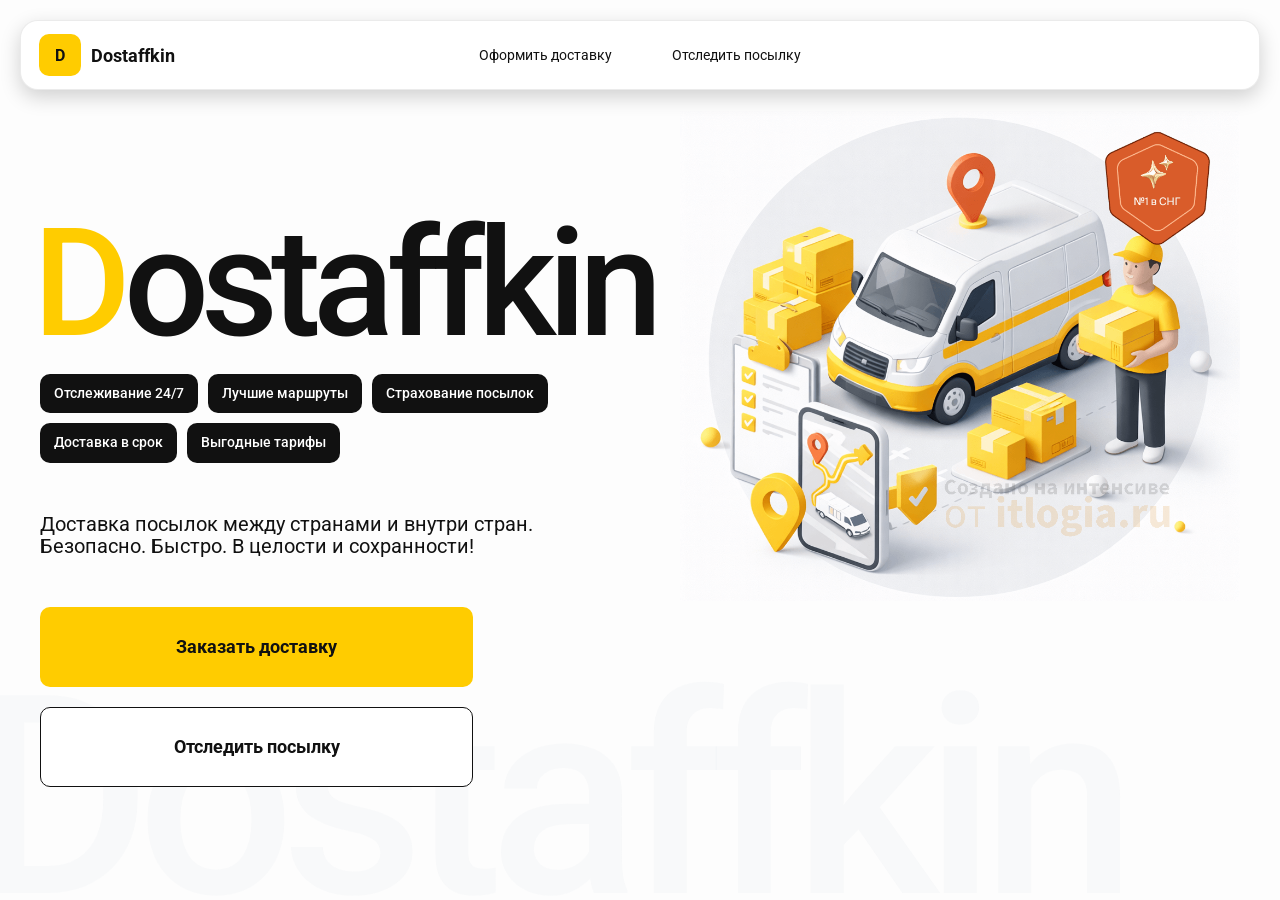
<file: index.html>
<!doctype html>
<html lang="ru">
<head>
    <meta charset="utf-8"/>
    <meta name="viewport" content="width=device-width,initial-scale=1,maximum-scale=1,user-scalable=0"/>
    <title>Dostaffkin — Доставка посылок между странами и внутри стран. Безопасно. Быстро. В целости и сохранности!</title>
    <link rel="stylesheet" href="styles/base.css"/>
    <link rel="stylesheet" href="styles/base_adaptive.css"/>
    <link rel="stylesheet" href="styles/index.css"/>
    <link rel="stylesheet" href="styles/index_adaptive.css"/>
</head>
<body>
    <div class="container">
        <header class="header">
            <a class="header-brand" href="#">
                <div class="header-logo">D</div>
                <div class="header-title">Dostaffkin</div>
            </a>
            <nav class="header-menu">
                <a class="header-link" href="./order.html">Оформить <span>доставку</span></a>
                <a class="header-link" href="./track.html">Отследить <span>посылку</span></a>
            </nav>
        </header>
        

        <main class="main">
            <section class="main-info">
                <div class="main-title">
                    <span>D</span>ostaffkin
                </div>
                <div class="main-features">
                    <div class="main-feature">Отслеживание 24/7</div>
                    <div class="main-feature">Лучшие маршруты</div>
                    <div class="main-feature">Страхование посылок</div>
                    <div class="main-feature">Доставка в срок</div>
                    <div class="main-feature">Выгодные тарифы</div>
                </div>
                <div class="main-description">
                    Доставка посылок между странами и внутри стран.
                    Безопасно. Быстро. В целости и сохранности!
                </div>
                <div class="main-actions">
                    <a class="button" type="button" href="order.html">Заказать доставку</a>
                    <a class="button button-white" type="button" href="track.html">Отследить посылку</a>
                </div>
                <div class="main-title-ghost">Dostaffkin</div>
            </section>
            <section class="main-image">
                <img src="images/main-image.png" alt="Main image"/>
            </section>
        </main>
    </div>
</body>
</html>
</file>
<file: styles/base.css>
/* ===== 5. Базовые стили для всех элементов ===== */
*, *::before, *::after {
    box-sizing: border-box;
}

/* ===== 6. Подключение шрифтов ===== */
@font-face {
    font-family: "Roboto";
    src: url("../fonts/Roboto-Regular.ttf");
    font-weight: normal;
}

@font-face {
    font-family: "Roboto";
    src: url("../fonts/Roboto-Bold.ttf");
    font-weight: bold;
}

@font-face {
    font-family: "Roboto";
    src: url("../fonts/Roboto-Medium.ttf");
    font-weight: 500;
}

/* ===== 6. Общие стили для главных тегов ===== */
html, body {
    margin: 0;
    color: #111111;
    font-family: "Roboto", sans-serif;
}

body {
    background: #FDFDFD;
}

/* ===== 8. Хедер ===== */
.header {
    border-radius: 18px;
    box-shadow: 0 7px 20px 0 #0000002E;
    backdrop-filter: blur(10px);
    background: #ffffff;
    left: 20px;
    border: 1px solid rgba(0, 0, 0, 0.08);
    position: fixed;
    right: 20px;
    top: 20px;
    padding: 14px 18px;
    height: 70px;
    display: flex;
    align-items: center;
    z-index: 6;
}

/* ===== 9. Логотип ===== */
.header-brand {
    display: flex;
    align-items: center;
    text-decoration: none;
    gap: 10px;
}

.header-logo {
    width: 42px;
    height: 42px;
    border-radius: 10px;
    background: #FFCC00;
    display: grid;
    place-items: center;
    font-weight: bold;
    color: #111;
}

.header-title {
    font-size: 18px;
    font-weight: bold;
    color: #111111;
    text-decoration: none;
}

/* ===== 10. Меню ===== */
.header-menu {
    display: flex;
    align-items: center;
    gap: 60px;
    margin: 0;
    position: absolute;
    left: 50%;
    transform: translateX(-50%);
}

.header-link {
    font-size: 14px;
    color: #111111;
    text-decoration: none;
}

/* ===== 17. Общие стили кнопок (только базовые) ===== */
.button {
    border: 0;
    outline: none;
    height: 44px;
    border-radius: 10px;
    font-size: 14px;
    font-weight: bold;
    cursor: pointer;
    font-family: inherit;
    transition: transform .08s ease, opacity .12s ease;
    background: #ffcc00;
    color: #111111;
    text-align: center;
    text-decoration: none;
}

.button:hover {
    background-color: #E5BC19;
}

.button:disabled {
    cursor: not-allowed;
    background-color: #FADE6E;
    color: #787878;
    transform: none;
}

.button.button-white {
    background: #ffffff;
    border: 1px solid #111111;
}

.button.button-white:hover {
    background: rgb(241 241 241);
}

.main-field {
    display: flex;
    align-items: center;
    margin-top: 6px;
    gap: 10px;
    border: 1px solid #1111111A;
    background: #FAFAFA;
    border-radius: 10px;
    padding: 10px 12px;
    position: relative;
    box-sizing: border-box;
    height: 50px;
}

.main-field.textarea {
    height: auto;
}

.main-pin {
    width: 28px;
    height: 28px;
    border-radius: 10px;
    background: rgba(17, 17, 17, 0.08);
    display: grid;
    place-items: center;
    flex: 0 0 auto;
    position: relative;
}

.main-pin::before {
    content: "";
    width: 8px;
    height: 8px;
    border-radius: 999px;
    background: orange;
    opacity: .75;
    display: block;
}

.main-field:last-child .main-pin::before {
    background: green;
    opacity: .85;
}

input, textarea {
    width: 100%;
    border: 0;
    outline: none;
    background: transparent;
    font-size: 14px;
    color: #111111;
    font-family: inherit;
}

textarea {
    resize: vertical;
    min-height: 72px;
    padding: 2px 0;
}

input::placeholder, textarea::placeholder {
    color: #7C7C7C;
}

.main-field:focus-within {
    border-color: rgba(0, 0, 0, 0.20);
    box-shadow: 0 0 0 4px rgba(255, 204, 0, 0.35);
    background: rgba(255, 255, 255, 0.75);
}
</file>
<file: styles/base_adaptive.css>
/* ===== 25. Общие адаптивные стили ===== */

/* Для планшетов и маленьких ноутбуков */
@media (max-width: 767px) {
    .header {
        left: 10px;
        right: 10px;
        top: 10px;
    }

    .header-link span {
        display: none;
    }

    .header-menu {
        gap: 20px;
        justify-content: flex-start;
        margin: 0 0 0 30px;
        position: static;
        transform: none;
    }
}

/* Для очень узких телефонов */
@media (max-width: 420px) {
    .header-title {
        display: none;
    }
}

/* Для самых маленьких экранов */
@media (max-width: 374px) {
    .header-menu {
        gap: 10px;
        margin: 0 0 0 10px;
    }
}
</file>
<file: styles/index.css>
/* ===== 7. Контейнер ===== */
.container {
    overflow: hidden;
    min-height: 100vh;
}

/* ===== 11. Основной блок ===== */
.main {
    padding: 111px 40px 40px;
    position: relative;
    display: flex;
}

/* ===== 12. Контент ===== */
.main-info {
    max-width: 840px;
    width: 100%;
    position: relative;
}

/* ===== 13. Заголовок ===== */
.main-title {
    margin-top: 98px;
    font-weight: 500;
    font-size: 200px;
    line-height: 1;
    letter-spacing: -0.05em;
    color: #111111;
    left: -15px;
    position: relative;
}

.main-title span {
    color: #ffcc00;
}

/* ===== 14. Преимущества ===== */
.main-features {
    margin-top: 15px;
    display: flex;
    flex-wrap: wrap;
    gap: 10px;
}

.main-feature {
    background: #111111;
    color: #ffffff;
    padding: 12px 14px;
    font-weight: 500;
    font-size: 14px;
    line-height: 1.1;
    border-radius: 10px;
}

/* ===== 15. Описание ===== */
.main-description {
    margin-top: 50px;
    max-width: 500px;
    font-size: 20px;
    line-height: 1.1;
    color: #111111;
}

/* ===== 16. Кнопки на главной ===== */
.main-actions {
    margin-top: 50px;
    display: flex;
    flex-direction: column;
    gap: 20px;
}

.main-actions .button {
    height: 80px;
    width: 433px;
    font-size: 18px;
    font-weight: bold;
    place-items: center;
    display: grid;
}

/* ===== 18. Полупрозрачный текст ===== */
.main-title-ghost {
    position: absolute;
    z-index: -1;
    left: -70px;
    bottom: -150px;
    font-weight: 500;
    font-size: 278px;
    line-height: 1;
    letter-spacing: -0.05em;
    color: #ECEDF04D;
}

/* ===== 19. Изображение ===== */
.main-image {
    width: 1024px;
    top: 100px;
    z-index: -2;
}

.main-image img {
    width: 100%;
    max-width: 1024px;
    height: auto;
    display: block;
}
</file>
<file: styles/index_adaptive.css>
/* ===== 20. Брейкпоинт 1760px ===== */
@media (max-width: 1760px) {
    .main-title {
        font-size: 150px;
        left: -7px;
    }

    .main-info {
        max-width: 640px;
    }
}

/* ===== 21. Брейкпоинт 1200px ===== */
@media (max-width: 1200px) {
    .main-info {
        max-width: 540px;
    }

    .main {
        padding: 111px 20px 20px;
    }

    .main-title {
        font-size: 120px;
        left: -4px;
    }

    .main-title-ghost {
        font-size: 220px;
    }
}

/* ===== 22. Брейкпоинт 1024px ===== */
@media (max-width: 1024px) {
    .main-title {
        margin-top: 30px;
    }

    .main {
        flex-direction: column-reverse;
    }

    .main-image {
        max-width: 350px;
        position: absolute;
        left: 370px;
        top: 370px;
    }

    .main-info {
        max-width: 100%;
    }

    .main-actions {
        gap: 10px;
    }

    .main-actions .button {
        height: 50px;
        font-size: 14px;
        width: auto;
        max-width: 300px;
    }

    .main-description {
        max-width: 350px;
    }
}

/* ===== 23. Брейкпоинт 570px ===== */
@media (max-width: 570px) {
    .main-title {
        font-size: 88px;
    }

    .main-description {
        max-width: 100%;
    }

    .main-actions {
        width: 100%;
    }

    .main-actions .button {
        width: 100%;
        max-width: 100%;
    }

    .main-image {
        max-width: 650px;
        position: absolute;
        left: 170px;
        top: 70px;
        opacity: 0.2;
    }
}

/* ===== 24. Брейкпоинт 400px ===== */
@media (max-width: 400px) {
    .main-title {
        font-size: 70px;
    }
}
</file>
